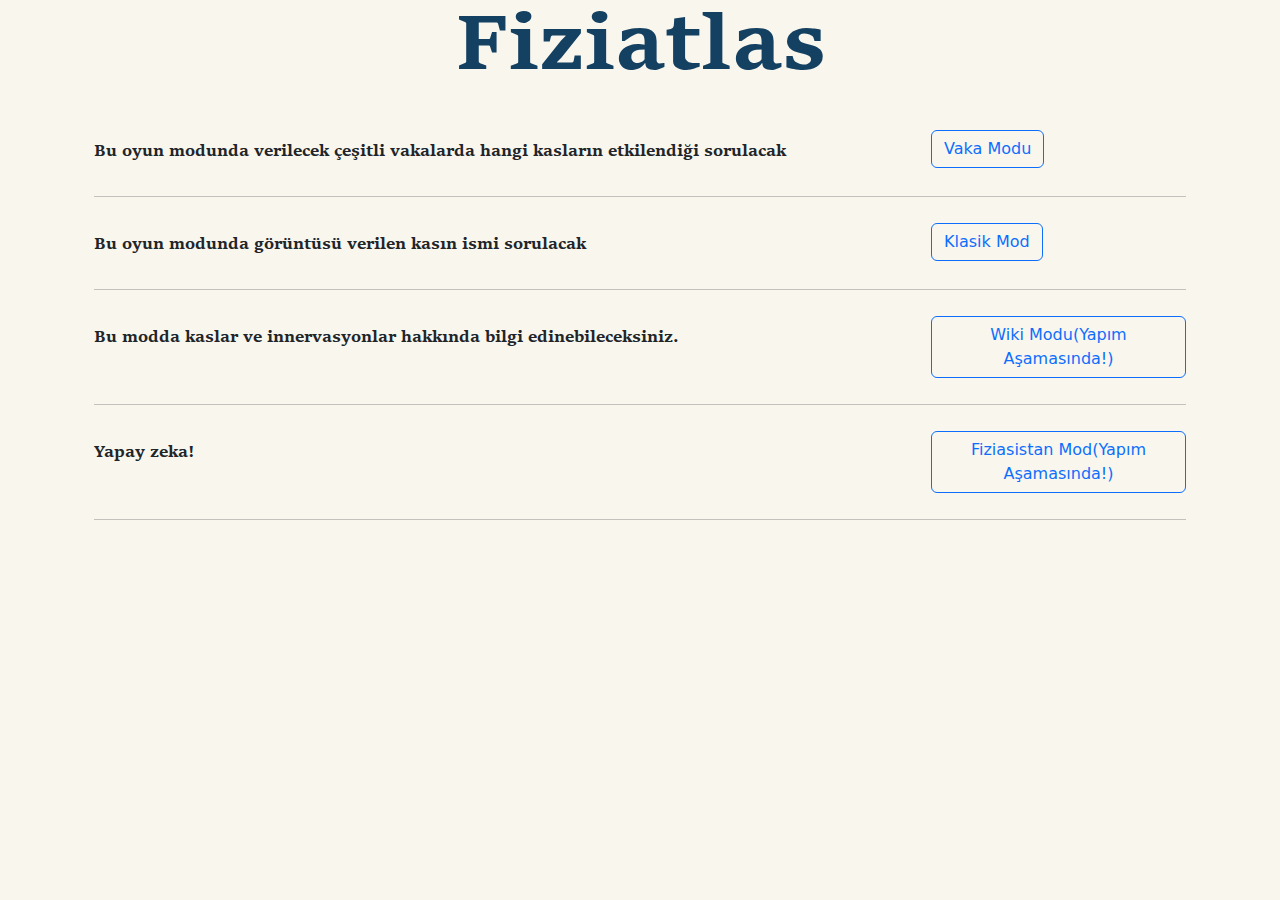
<file: index.html>
<!DOCTYPE html>
<html lang="en">
<head>
    <meta charset="UTF-8">
    <meta name="viewport" content="width=device-width, initial-scale=1.0">
    <title>Fiziatlas</title>
    <link rel="stylesheet" href="styles.css">
    <link href="https://cdn.jsdelivr.net/npm/bootstrap@5.3.3/dist/css/bootstrap.min.css" rel="stylesheet" integrity="sha384-QWTKZyjpPEjISv5WaRU9OFeRpok6YctnYmDr5pNlyT2bRjXh0JMhjY6hW+ALEwIH" crossorigin="anonymous">
    <link rel="icon" type="image/x-icon" href="Fiziatlas_Logo.png">

</head>
<body class = "container">
    <div class="container">
        <div>
            <div>
                <h1 class="display-1 mb-4" id="header1">Fiziatlas</h1> 
            </div>
        </div>
        <div class ="flex" id="modeSelection">
            <div class="row indiv">
                <div class="col-9">
                    <p>Bu oyun modunda verilecek çeşitli vakalarda hangi kasların etkilendiği sorulacak</p>
                </div>
                <div class="col-3">
                    <a href="vaka_modu.html">
                        <button class="btn btn-outline-primary " onclick="mode_select('Case')">Vaka Modu</button>
                    </a>
                </div>
            </div>
            <hr/>
            <div class="row indiv">
                <div class="col-9">
                    <p>Bu oyun modunda görüntüsü verilen kasın ismi sorulacak</p>
                </div>
                <div class="col-3">
                    <a href="klasik_mod.html">
                        <button class="btn btn-outline-primary" onclick="mode_select('Classic')">Klasik Mod</button>
                    </a>
                </div>
            </div>
            <hr/>
            <div class="row indiv">
                <div class="col-9">
                    <p>Bu modda kaslar ve innervasyonlar hakkında bilgi edinebileceksiniz.</p>
                </div>
                <div class="col-3">
                    <a href="wiki_modu.html">
                    <button class="btn btn-outline-primary" onclick="mode_select('Wiki')">Wiki Modu(Yapım Aşamasında!)</button>
                    </a>
                </div>
            </div>
            <hr/>
            <div class="row indiv">
                <div class="col-9">
                    <p>Yapay zeka!</p>
                </div>
                <div class="col-3">
                    <a href="fiziasistan.html">
                    <button class="btn btn-outline-primary" onclick="mode_select('AI')">Fiziasistan Mod(Yapım Aşamasında!)</button>                        
                    </a>
                </div>
            </div>
            <hr/>
        </div>
    </div>    
    <script src="script.js"></script>
</body>
</html>
</file>
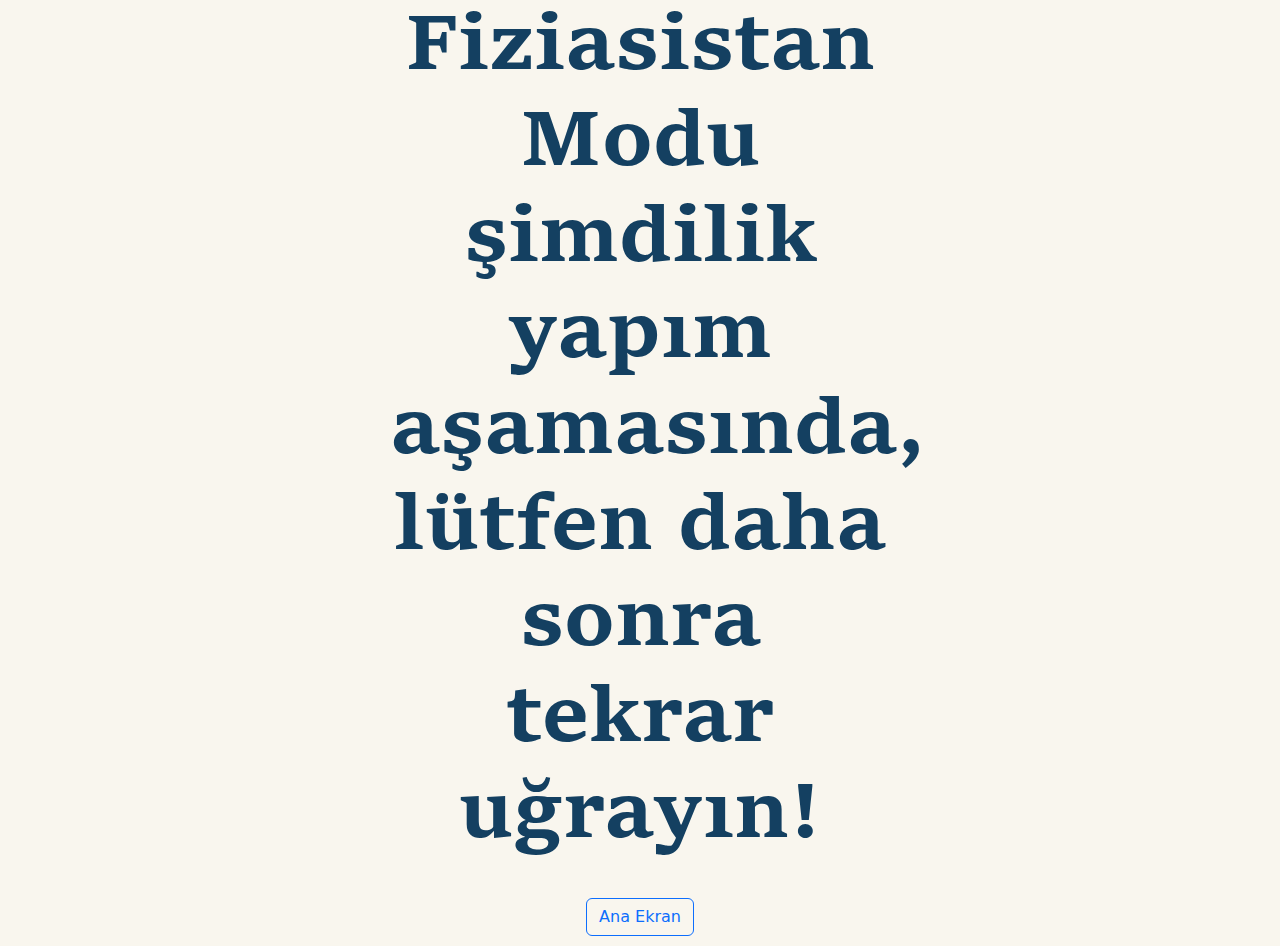
<file: fiziasistan.html>
<!DOCTYPE html>
<html lang="en">
<head>
    <meta charset="UTF-8">
    <meta name="viewport" content="width=device-width, initial-scale=1.0">
    <title>Fiziatlas</title>
    <link rel="stylesheet" href="styles.css">
    <link href="https://cdn.jsdelivr.net/npm/bootstrap@5.3.3/dist/css/bootstrap.min.css" rel="stylesheet" integrity="sha384-QWTKZyjpPEjISv5WaRU9OFeRpok6YctnYmDr5pNlyT2bRjXh0JMhjY6hW+ALEwIH" crossorigin="anonymous">
    <link rel="icon" type="image/x-icon" href="Fiziatlas_Logo.png">

</head>
<body class = "container">
    <div class="container">
        <div>
            <div>
                <h1 class="display-1 mb-4" id="header1">Fiziasistan Modu şimdilik yapım aşamasında, lütfen daha sonra tekrar uğrayın!</h1> 
            </div>
        </div>  
        <div id="correctnessMessage" class="text-center just-font"></div>
        <div class="text-center">
            <a href="./index.html">
                <button id="returnButton" class="btn btn-outline-primary" onclick="returnToMainScreen()">Ana Ekran</button>
            </a>
        </div>

    </div>    
    <script src="script.js"></script>
</body>
</html>
</file>
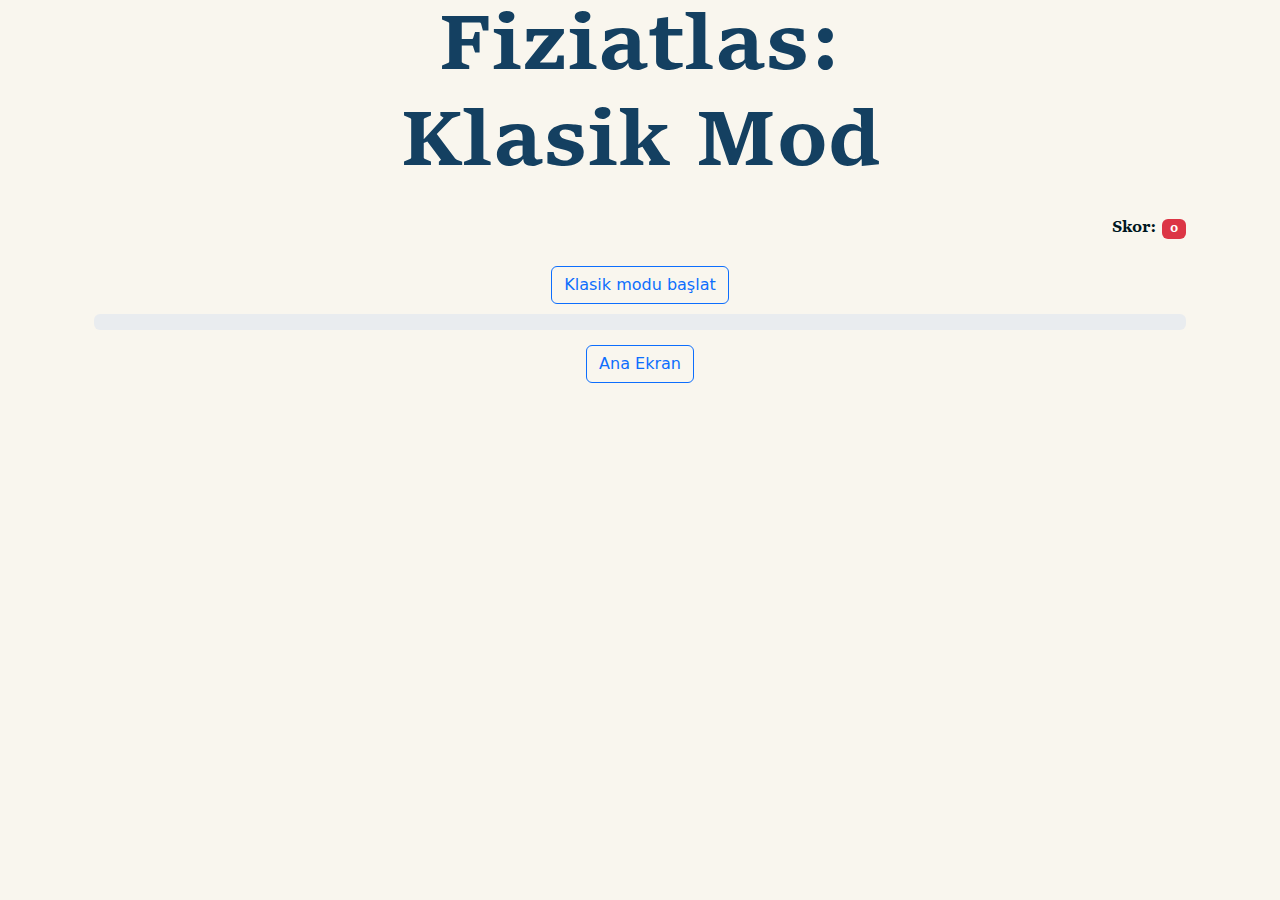
<file: klasik_mod.html>
<!DOCTYPE html>
<html lang="en">
<head>
    <meta charset="UTF-8">
    <meta name="viewport" content="width=device-width, initial-scale=1.0">
    <title>Fiziatlas</title>
    <link rel="stylesheet" href="styles.css">
    <link href="https://cdn.jsdelivr.net/npm/bootstrap@5.3.3/dist/css/bootstrap.min.css" rel="stylesheet" integrity="sha384-QWTKZyjpPEjISv5WaRU9OFeRpok6YctnYmDr5pNlyT2bRjXh0JMhjY6hW+ALEwIH" crossorigin="anonymous">
    <link rel="icon" type="image/x-icon" href="Fiziatlas_Logo.png">

</head>
<body class = "container">
    <div class="container">
        <div>
            <div>
                <h1 class="display-1 mb-4" id="header1">Fiziatlas: Klasik Mod</h1> 
            </div>
            <div>
                <p id="scoreDisplay" class=" text-end">
                    Skor: <span id="score" class="badge bg-danger">0</span>
                </p> 
            </div>
        </div>
        <div id="quiz" class="text-center">
            <div class="d-flex justify-content-evenly">
                <button class="btn btn-outline-primary " onclick="mode_select('Classic')">Klasik modu başlat</button>
            </div>
        </div>
        
        <div class="progress">
            <div id="progressBar" class="progress-bar progress-bar-striped progress-bar-animated" role="progressbar" style="width: 100%"></div>
        </div>



        <div class="text-center" id="timerDisplay"></div>
        <div id="correctnessMessage" class="text-center just-font"></div>
        <div class="text-center">
            <a href="./index.html">
                <button id="returnButton" class="btn btn-outline-primary" onclick="returnToMainScreen()">Ana Ekran</button>
            </a>
        </div>

    </div>    
    <script src="script.js"></script>
</body>
</html>
</file>
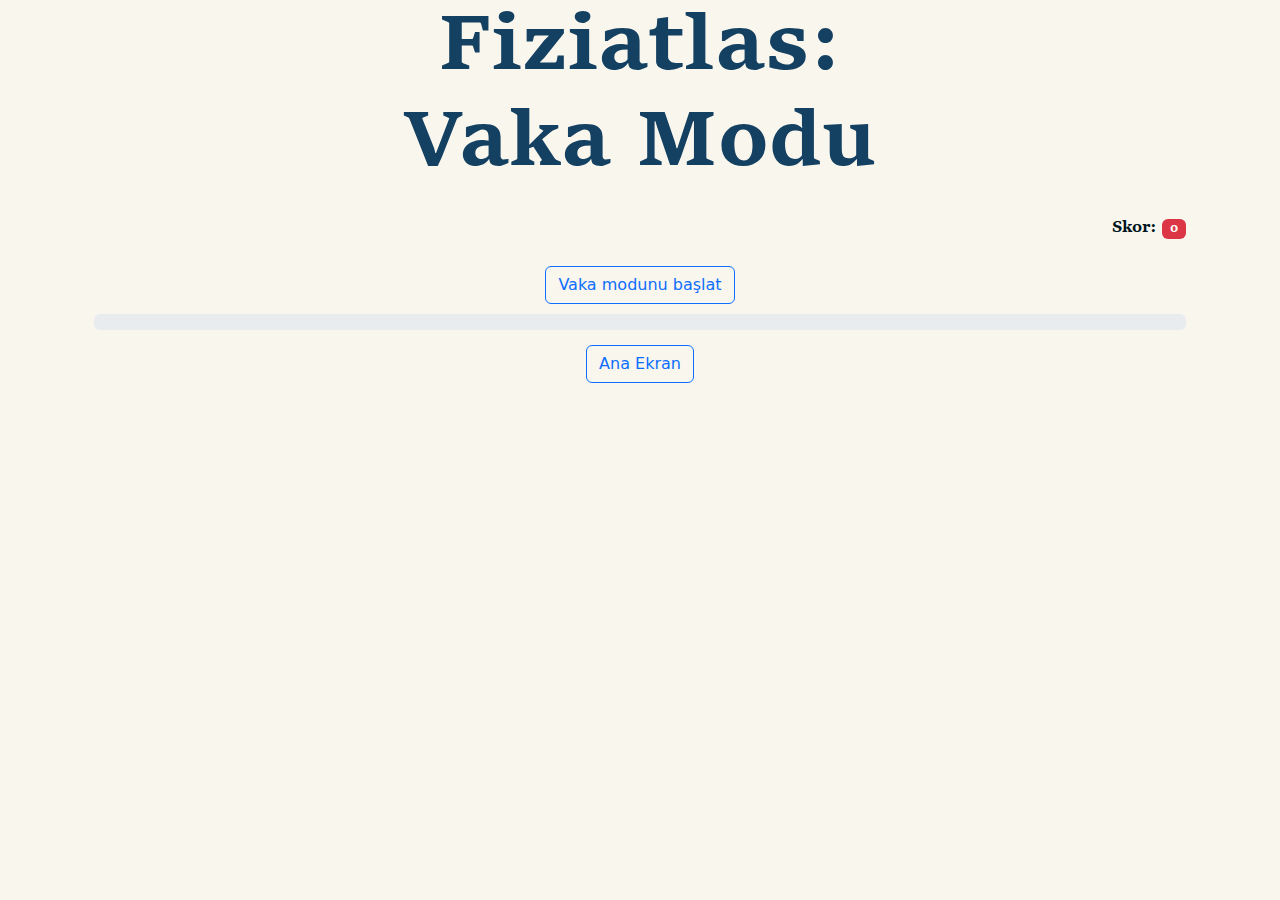
<file: vaka_modu.html>
<!DOCTYPE html>
<html lang="en">
<head>
    <meta charset="UTF-8">
    <meta name="viewport" content="width=device-width, initial-scale=1.0">
    <title>Fiziatlas</title>
    <link rel="stylesheet" href="styles.css">
    <link href="https://cdn.jsdelivr.net/npm/bootstrap@5.3.3/dist/css/bootstrap.min.css" rel="stylesheet" integrity="sha384-QWTKZyjpPEjISv5WaRU9OFeRpok6YctnYmDr5pNlyT2bRjXh0JMhjY6hW+ALEwIH" crossorigin="anonymous">
    <link rel="icon" type="image/x-icon" href="Fiziatlas_Logo.png">

</head>
<body class = "container">
    <div class="container">
        <div>
            <div>
                <h1 class="display-1 mb-4" id="header1">Fiziatlas: Vaka Modu</h1> 
            </div>
            <div>
                <p id="scoreDisplay" class=" text-end">
                    Skor: <span id="score" class="badge bg-danger">0</span>
                </p> 
            </div>
        </div>  
        <div id="quiz" class="text-center">
            <div class="d-flex justify-content-evenly">
                <button class="btn btn-outline-primary " onclick="mode_select('Case')">Vaka modunu başlat</button>
            </div>
        </div>
        
        <div class="progress">
            <div id="progressBar" class="progress-bar progress-bar-striped progress-bar-animated" role="progressbar" style="width: 100%"></div>
        </div>



        <div class="text-center" id="timerDisplay"></div>
        <div id="correctnessMessage" class="text-center just-font"></div>
        <div class="text-center">
            <a href="./index.html">
                <button id="returnButton" class="btn btn-outline-primary" onclick="returnToMainScreen()">Ana Ekran</button>
            </a>
        </div>

    </div>    
    <script src="script.js"></script>
</body>
</html>
</file>
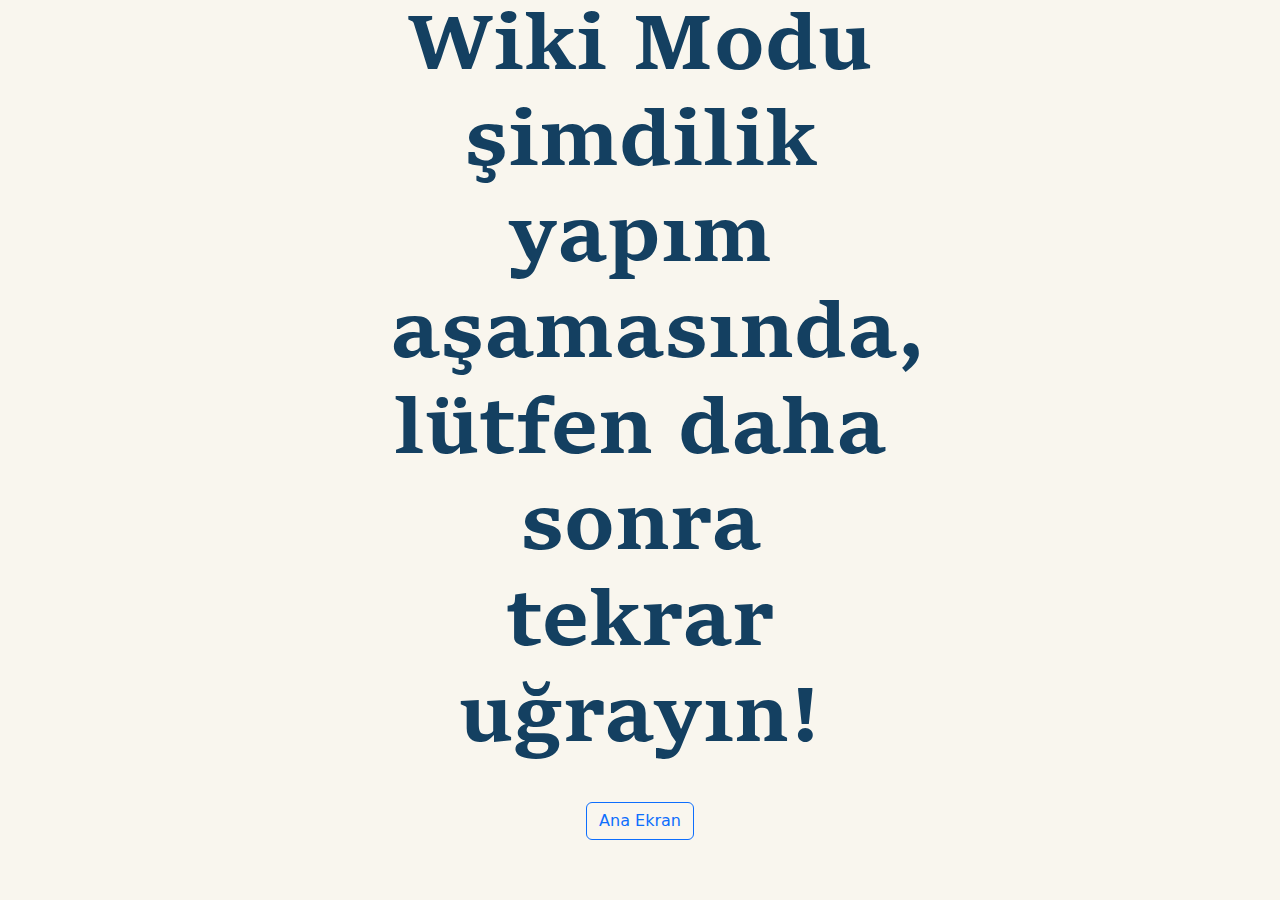
<file: wiki_modu.html>
<!DOCTYPE html>
<html lang="en">
<head>
    <meta charset="UTF-8">
    <meta name="viewport" content="width=device-width, initial-scale=1.0">
    <title>Fiziatlas</title>
    <link rel="stylesheet" href="styles.css">
    <link href="https://cdn.jsdelivr.net/npm/bootstrap@5.3.3/dist/css/bootstrap.min.css" rel="stylesheet" integrity="sha384-QWTKZyjpPEjISv5WaRU9OFeRpok6YctnYmDr5pNlyT2bRjXh0JMhjY6hW+ALEwIH" crossorigin="anonymous">
    <link rel="icon" type="image/x-icon" href="Fiziatlas_Logo.png">

</head>
<body class = "container">
    <div class="container">
        <div>
            <div>
                <h1 class="display-1 mb-4" id="header1">Wiki Modu şimdilik yapım aşamasında, lütfen daha sonra tekrar uğrayın!</h1> 
            </div>
        </div>  
        <div id="correctnessMessage" class="text-center just-font"></div>
        <div class="text-center">
            <a href="./index.html">
                <button id="returnButton" class="btn btn-outline-primary" onclick="returnToMainScreen()">Ana Ekran</button>
            </a>
        </div>

    </div>    
    <script src="script.js"></script>
</body>
</html>
</file>
<file: styles.css>
/* styles.css */
/*.containerx {
    max-width: 600px;
    margin: 0 auto;
    text-align: center;
    background-color: #defffa;
}*/
@font-face {
    font-family: Sitka;
    src: url(./sitka-font/sitka-small-599.ttf);
  }
  
.container {
    background-color: #f9f6ee;
}

h1 {
    margin-bottom: 200px;
    max-width: 500px;
    margin: 0 auto;
    font-size: 60px;
    text-align: center;
    color: #144061;
    font-family: Sitka, Arial, Helvetica, sans-serif;
}

button {
    padding: 10px 20px;
    margin-top: 20px;
    margin-bottom: 20px;
    background-color: #144061;
    color: #fff;
    border: none;
    cursor: pointer;
    font-family: Sitka, Arial, Helvetica, sans-serif;
}

button:hover {
    background-color: #0056b3;
}

#timerDisplay {
    font-family: Sitka, Arial, Helvetica, sans-serif;
    font-size: 40px;
    margin-bottom: 5px;
}
.image img {
    max-width: 100%;
}
.body-areas, .muscles, .image {
    width: 30%;
}

/*.indiv {
    border: #000 1px solid;
    margin: 16px;
    padding: 4px;
}*/

.btn{
    font-family: Sitka, Arial, Helvetica, sans-serif;
    color: #81ce21;
    margin-top: 10px;
    margin-bottom: 10px;

}

#header1 {
    font-family: Sitka, Arial, Helvetica, sans-serif;
    color: #144061;
}

#scoreDisplay {
    font-family: Sitka, Arial, Helvetica, sans-serif;
    color: #001621;
}
#progressBar {
    max-width: 100%;
    display: none;
    background-color: #73b51a;
}

.muscle-image {
    max-width: 100%; /* Adjust the maximum width as needed */
    height: auto; /* Maintain aspect ratio */
    margin-bottom: 20px;

}
.form-section {
    font-family: Sitka, Arial, Helvetica, sans-serif;
    display: flex;
    align-items: center;
    justify-content: center;
    max-width: 500px;
    margin-top: 10px;
    margin-bottom: 10px;
}

#userAnswer {
    font-family: Sitka, Arial, Helvetica, sans-serif;
    padding: 10px;
    border: 1px solid #ccc;
    border-radius: 5px;
    font-size: 16px;
    flex: 1;
}
.col-9 {
    font-family: Sitka, Arial, Helvetica, sans-serif;
    padding-top: 20px;

}
.just-font {
    font-family: Sitka, Arial, Helvetica, sans-serif;
}


@media screen and (max-width: 767px) {
    .form-section {
        margin-left: 10px; /* Adjust the margin for smaller screens */
    }
}

@media screen and (min-width: 768px) and (max-width: 991px) {
    .form-section {
        margin-left: 100px; /* Adjust the margin for medium-sized screens */
    }
}

@media screen and (min-width: 992px) {
    .form-section {
        margin-left: 400px; /* Adjust the margin for larger screens */
    }
    .muscle-image {
        max-width: 400px;
    }

}
</file>
